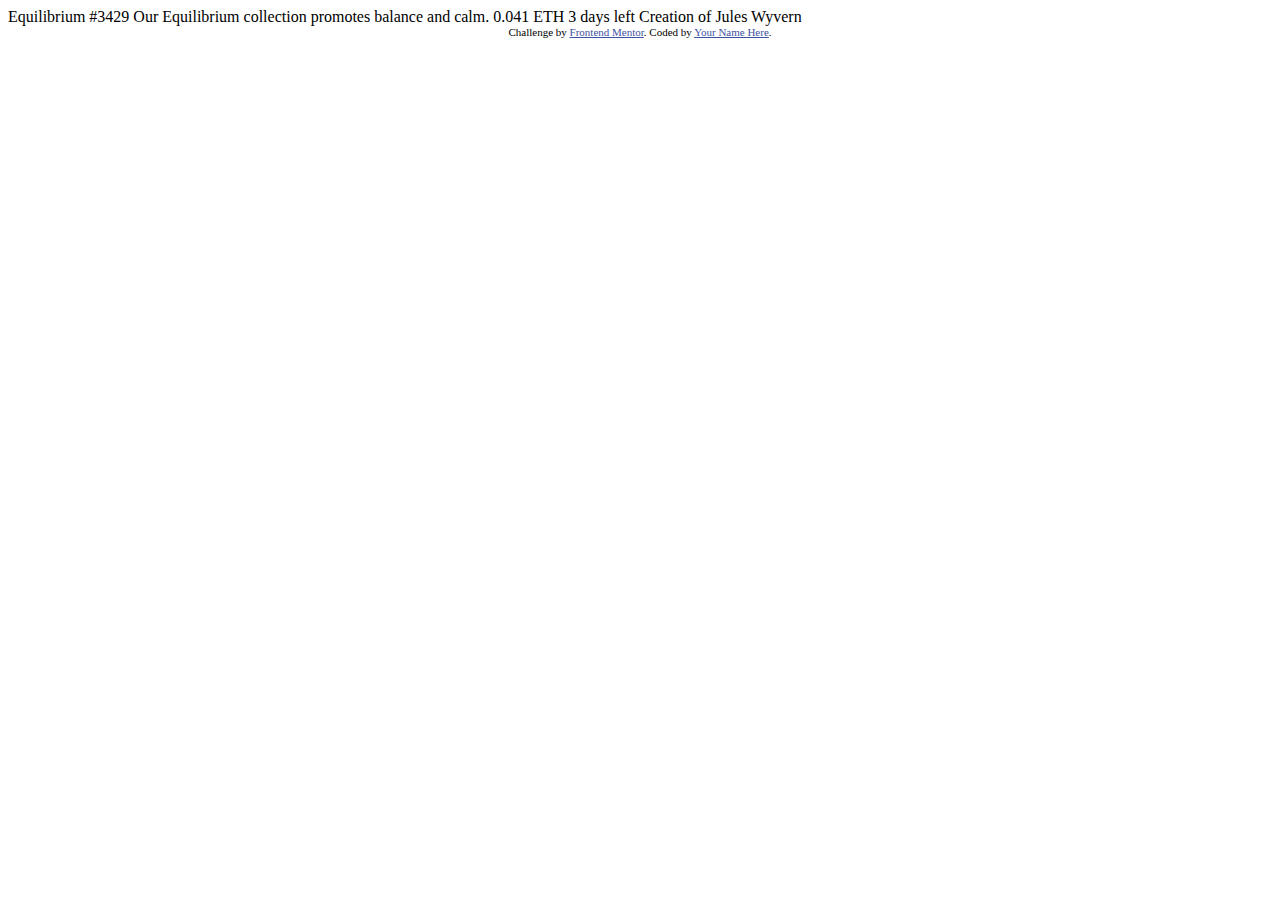
<file: site-NFT/nft-preview-card-component-main/index.html>
<!DOCTYPE html>
<html lang="en">
<head>
  <meta charset="UTF-8">
  <meta name="viewport" content="width=device-width, initial-scale=1.0"> <!-- displays site properly based on user's device -->

  <link rel="icon" type="image/png" sizes="32x32" href="./images/favicon-32x32.png">
  
  <title>Frontend Mentor | NFT preview card component</title>

  <!-- Feel free to remove these styles or customise in your own stylesheet 👍 -->
  <style>
    .attribution { font-size: 11px; text-align: center; }
    .attribution a { color: hsl(228, 45%, 44%); }
  </style>
</head>
<body>

  Equilibrium #3429

  Our Equilibrium collection promotes balance and calm.

  0.041 ETH
  3 days left
  
  Creation of Jules Wyvern

  <div class="attribution">
    Challenge by <a href="https://www.frontendmentor.io?ref=challenge" target="_blank">Frontend Mentor</a>. 
    Coded by <a href="#">Your Name Here</a>.
  </div>
</body>
</html>
</file>
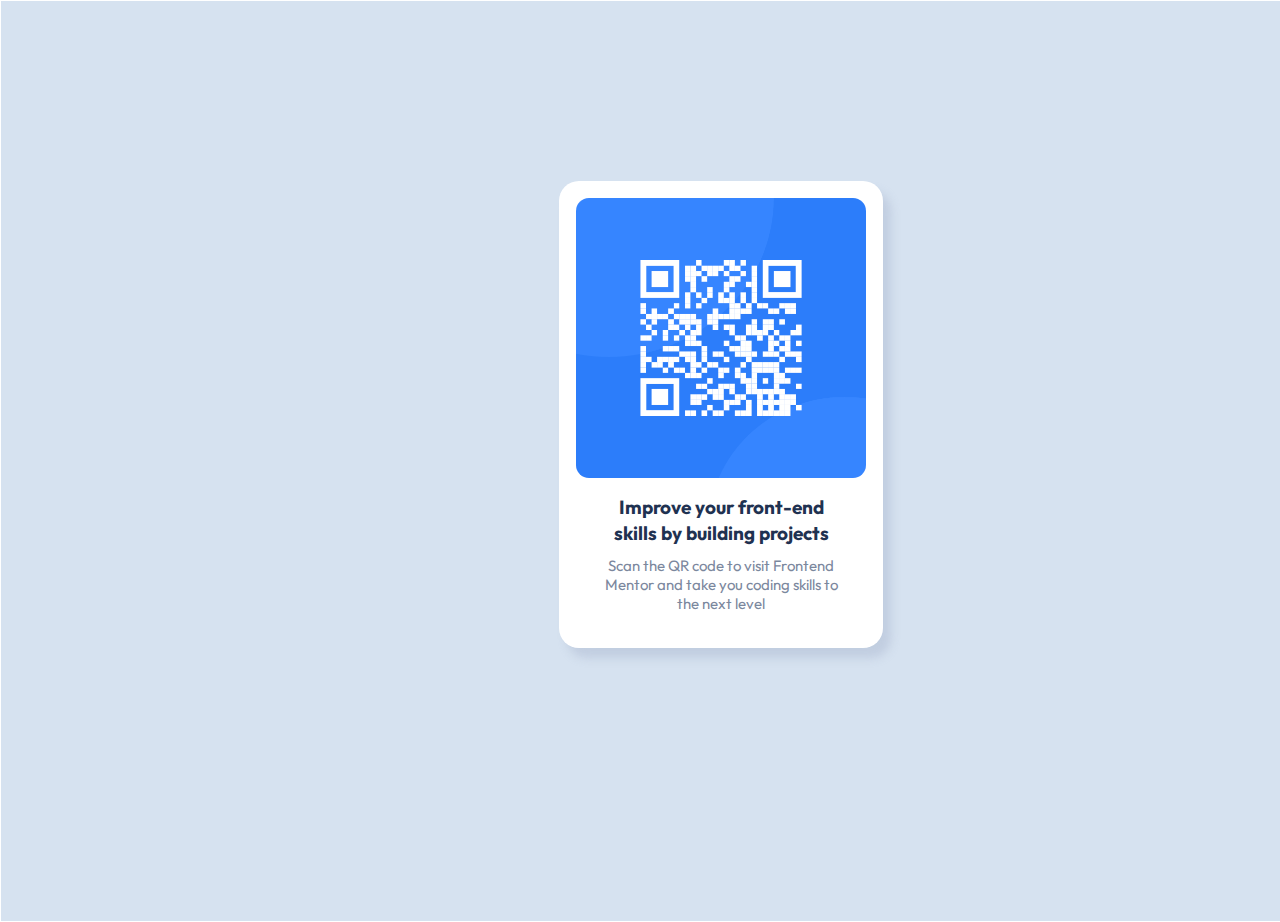
<file: site-qrcode/design/index.html>
<!DOCTYPE html>
<html lang="pt-BR">
<head>
    <meta charset="UTF-8">
    <meta http-equiv="X-UA-Compatible" content="IE=edge">
    <meta name="viewport" content="width=device-width, initial-scale=1.0">
    <title>QR code component </title>
    <link rel="stylesheet" href="./estilo.css">
    <link rel="shortcut icon" href="./favicon-32x32.png" type="image/x-icon">
</head>
<body>
    <div id="content">
        <div class="boxqrcode">
            <img src="./image-qr-code.png" alt="QR Code" title="Imagem do QR Code">

            <h1>Improve your front-end</h1>
            <p class="paragrafo_destaque">
                skills by building projects 
            </p>
     
            <p class="paragrafo_abaixo">
                 Scan the QR code to visit Frontend <br>
                 Mentor and take you coding skills to <br>
                 the next level
            </p>
     
        </div>
        
    </div>

</body>
</html>
</file>
<file: site-qrcode/design/estilo.css>
@import url('https://fonts.googleapis.com/css2?family=Outfit:wght@400;700&display=swap');

body{
    background-color: hsl(0, 0%, 100%);
    margin: auto;
} 

#content{
    background-color: hsl(212, 45%, 89%);
    width: 1440px;
    height: 920px;
    border: 1px solid white; 
    margin: auto;
    position: static;
}

.boxqrcode{
    background-color: white;
    width: 290px;
    height: 450px;
    border-radius: 20px;
    margin: auto;
    margin-top: 180px;
    padding-top: 17px;
    padding-left: 17px;
    padding-right: 17px;
    /* box-shadow: 10px 10px 13px hsla(216, 9%, 89%, 0.918); */
    box-shadow: 8px 10px 10px rgba(149, 163, 189, 0.308);

}

img{
    width: 290px;
    height: 280px;
    margin: auto;
    border-radius: 13px;
}

.paragrafo_destaque{
    font-family: 'Outfit', sans-serif;
    font-size: 19px;
    margin-top: -10px;
    font-weight: 700;
    text-align: center;
    color: hsl(218, 44%, 22%)
}
.paragrafo_abaixo{
    font-family: 'Outfit', sans-serif;
    font-size: 15px;
    margin-top: -8px;
    font-weight: 400;
    text-align: center;
    color: hsl(220, 15%, 55%);
}

h1{
    font-family: 'Outfit', sans-serif;
    font-size: 19px;
    font-weight: 700;
    text-align: center;
    color: hsl(218, 44%, 22%)
}
</file>
